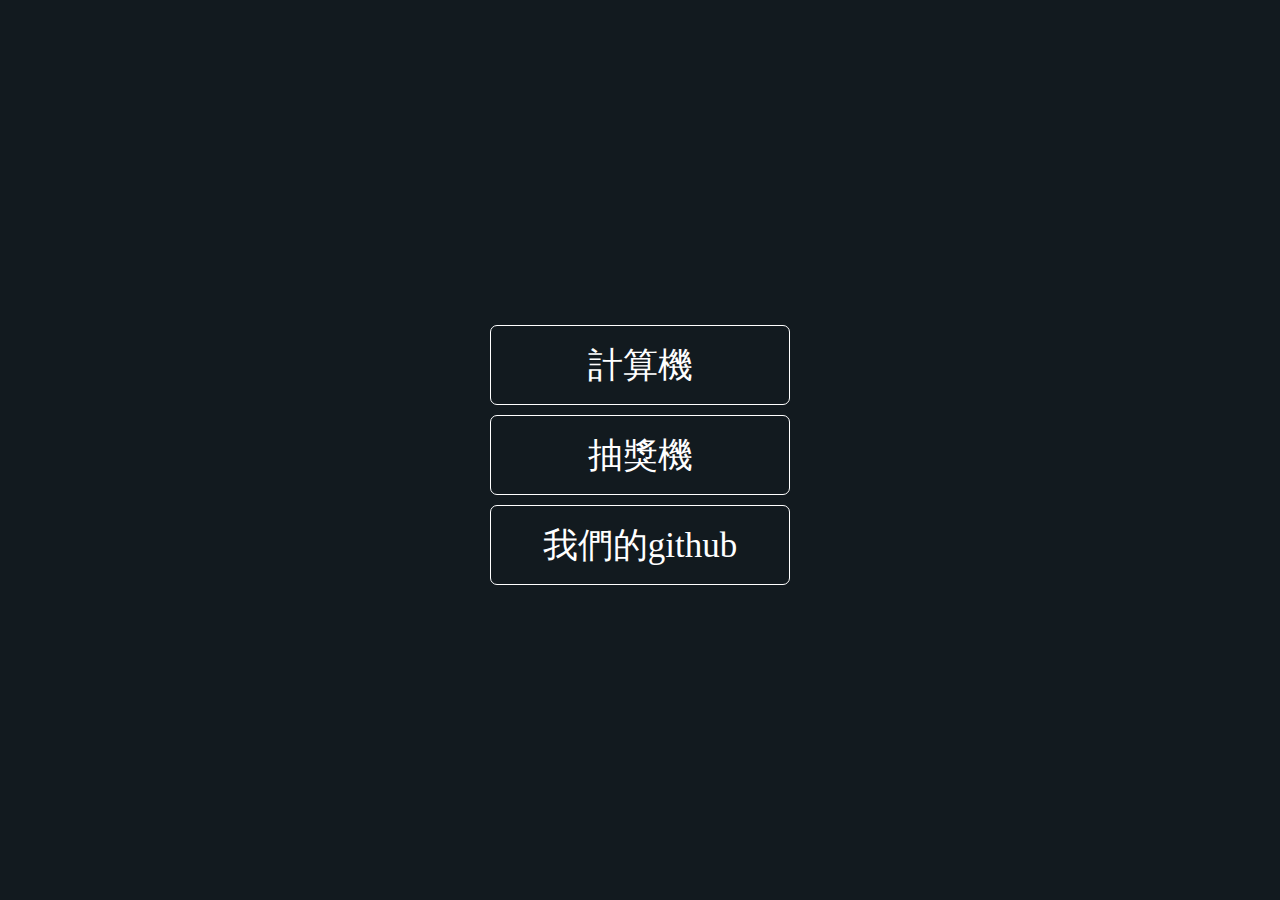
<file: index.html>
<!DOCTYPE HTML> <!--檔案類型聲明-->
<html>
    <head><!--網頁載入時不會顯示的部分-->
        <!-- Global site tag (gtag.js) - Google Analytics -->
    <script async src="https://www.googletagmanager.com/gtag/js?id=G-QPPFP6K96P"></script>
<script>
     window.dataLayer = window.dataLayer || [];
     function gtag(){dataLayer.push(arguments);}
     gtag('js', new Date());

     gtag('config', 'G-QPPFP6K96P');
</script>

        <meta name ="veiwport" content ="width=device-width ,initial-scale=1.0"> 
        <meta name="description" content="Online Useful Tool ; 線上工具 ">
        <meta name="robots" content="計算機, 計算機線上,抽獎機 ,抽獎機線上, calculator, calculator online ,https://zaphkeil.github.io/calculator/" />
        <link rel="shortcut icon" href="./icon.ico">
        <title>首頁</title>
        <link href="./indexstyle.css" rel="stylesheet" type="text/css">
    </head>
    
    <body>
        <section><!--背景css-->
        <div class="all_button">
            <div class="button calculatorlink"> 計算機</div>
            <div class="button randomlink">抽獎機</div> 
            <div class="button githublink">我們的github</div>
        </div>
        </section>
        <script src="./index.js"></script><!--極為重要的導入.js，一定要記得-->
<!--<a href="https://zaphkeil.github.io/calculator">網站網址</a>
    <a href="https://zaphkeil.github.io/calculator/calculator/calculator.html">calculator</a> -->
</file>
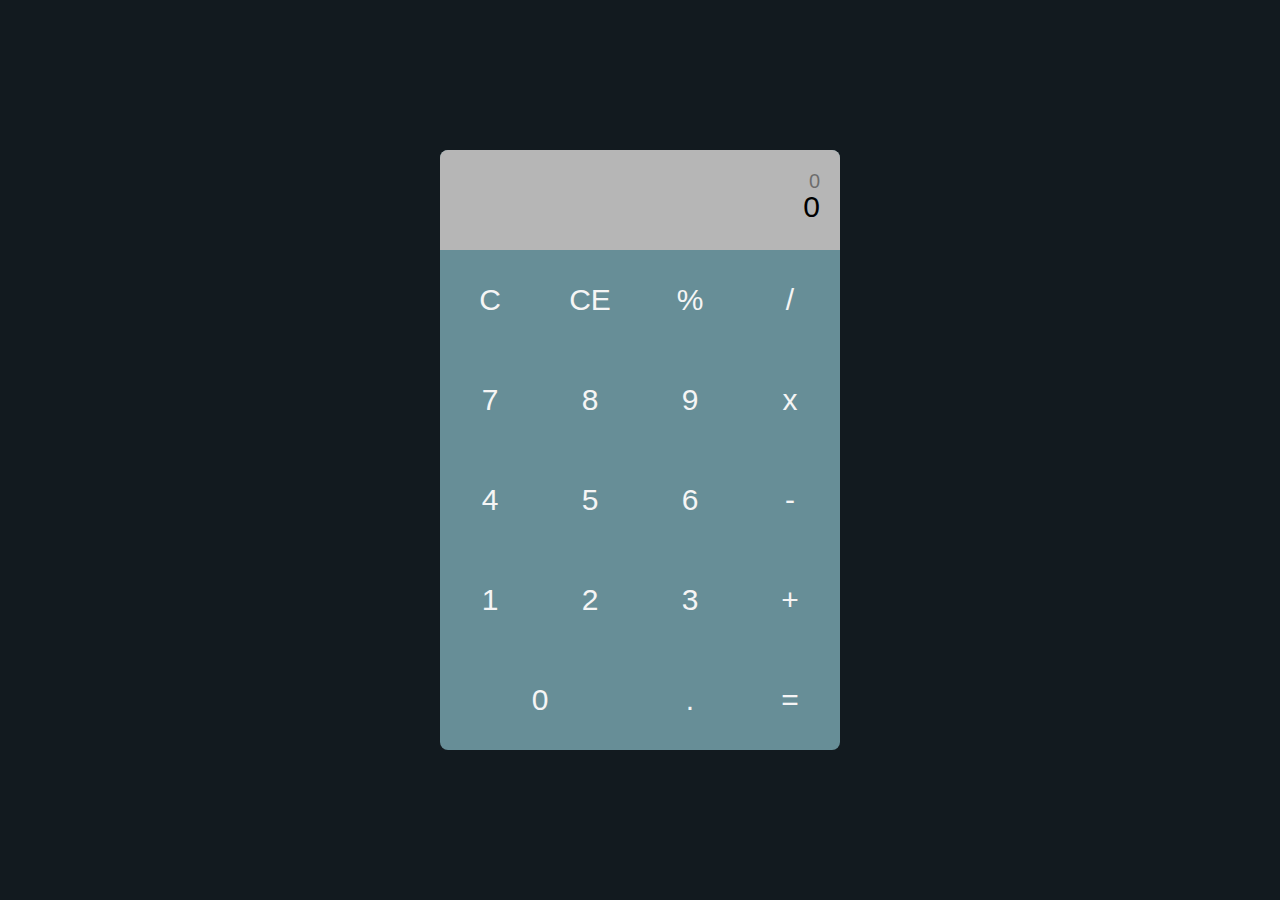
<file: calculator/index.html>
<!DOCTYPE html>
<html lang="ch-TW">
    <head>
        <meta charest ="UTF-8">
        <meta name ="veiwport" content ="width=device-width ,initial-scale=1.0"> 
        <title>首頁 ↦ 計算機</title>
        <link rel="shortcut icon" href="../icon.ico">
        <link rel ="stylesheet"  href="./calculatorstyle.css">
    </head>
    <body>
        <section>
            <div class="container">
              <div class="calculator">
                <div class="display">
                  <div class="display-1">0</div>
                  <div class="display-2">0</div>
                  <div class="temp-result"></div>
                </div>
                <div class="all_button">
                  <div class="button all-clear">C</div>
                  <div class="button last-entity-clear">CE</div>
                  <div class="button operation">%</div>
                  <div class="button operation">/</div>
                  <div class="button number">7</div>
                  <div class="button number">8</div>
                  <div class="button number">9</div>
                  <div class="button operation">x</div>
                  <div class="button number">4</div>
                  <div class="button number">5</div>
                  <div class="button number">6</div>
                  <div class="button operation">-</div>
                  <div class="button number">1</div>
                  <div class="button number">2</div>
                  <div class="button number">3</div>
                  <div class="button operation">+</div>
                  <div class="button btn-0 number">0</div>
                  <div class="button number dot">.</div>
                  <div class="button equal">=</div>
                </div>
              </div>
            </div>
          </section>
          <script src="./counterpart.js"></script>
    </body>
</html>
</file>
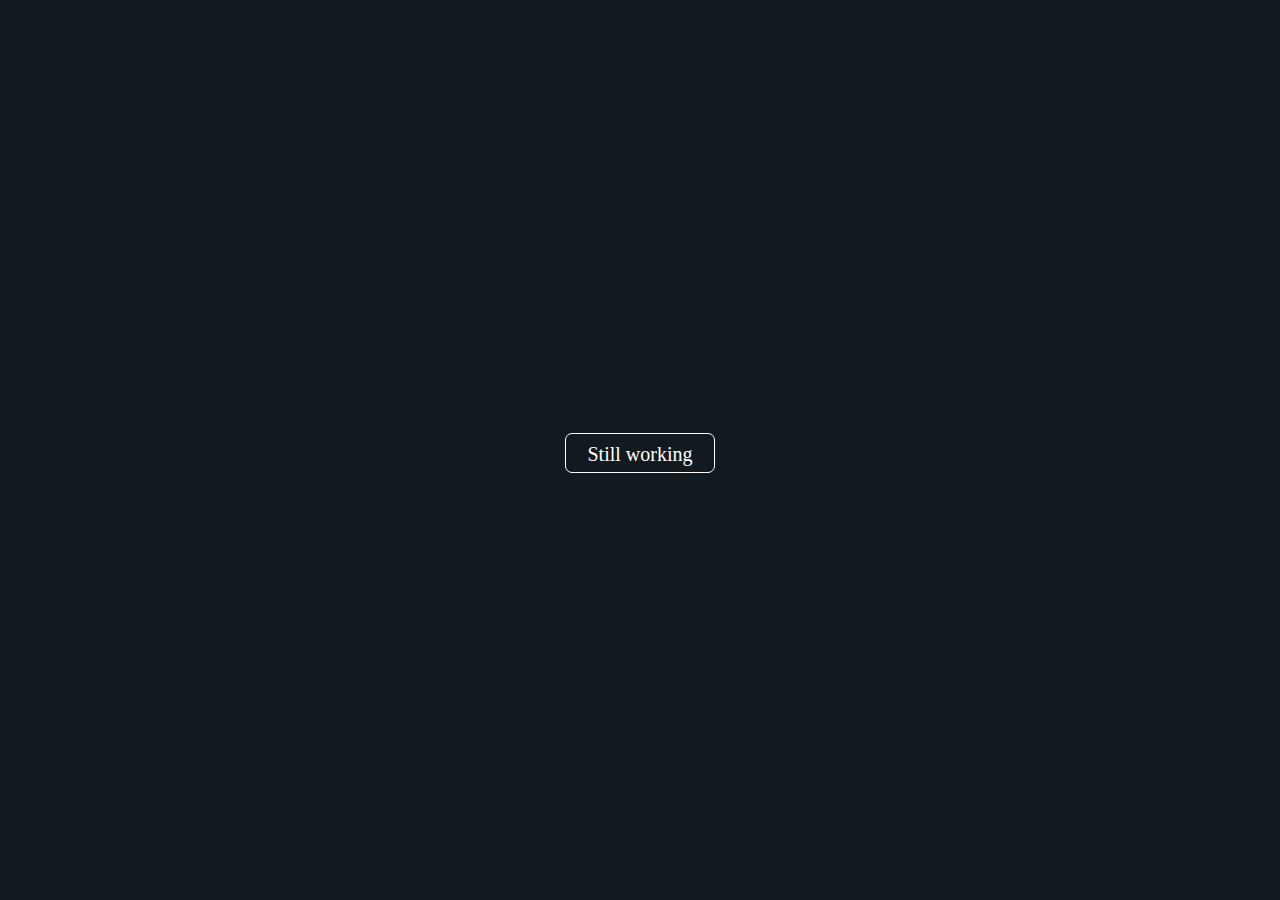
<file: randomtool/index.html>
<!DOCTYPE HTML> <!--檔案類型聲明-->
<html>
    <head><!--網頁載入時不會顯示的部分-->
        <meta name ="veiwport" content ="width=device-width ,initial-scale=1.0"> 
        <link rel="shortcut icon" href="./icon.ico">
        <title>首頁 ↦ 抽獎機</title>
        <link href="./randomstyle.css" rel="stylesheet" >
    </head>
    
    <body>
        <section><!--背景css-->
        <div class="all_button">
            <div class="button working"> Still working</div>
        </div>
        </section>
        <script src="./randompart.js"></script><!--極為重要的導入.js，一定要記得-->
</file>
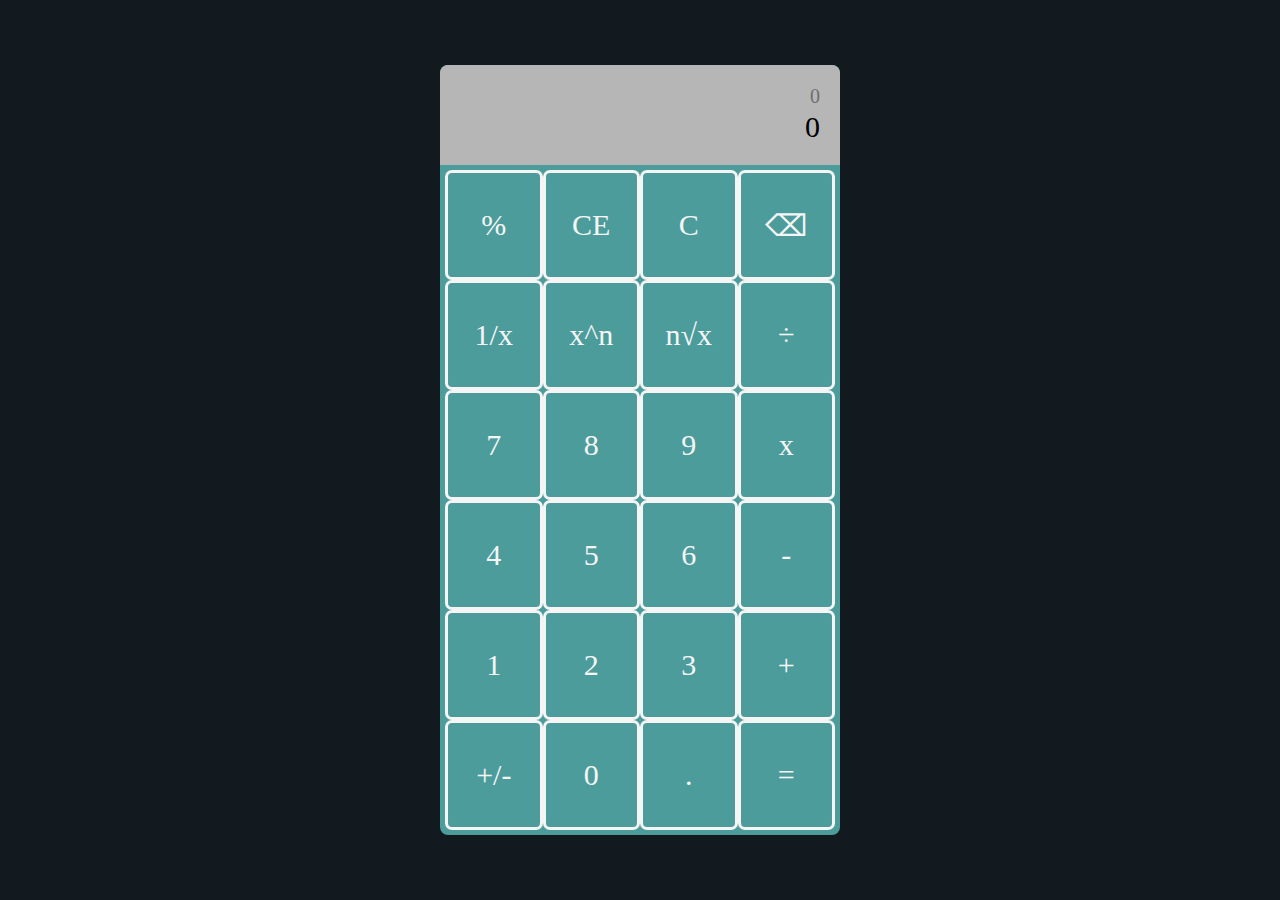
<file: testcalculator/index.html>
<!DOCTYPE HTML> <!--檔案類型聲明-->
<html>
    <head><!--網頁載入時不會顯示的部分-->
        <meta name ="veiwport" content ="width=device-width ,initial-scale=1.0"> 
        <link rel="shortcut icon" href="./icon.ico">
        <title>首頁 ↦ 計算機二代</title>
        <link href="./test.css" rel="stylesheet" >
    </head>
    
    <body>
        <section><!--背景css-->
            <div class="container">
                <div class="calculator">
                  <div class="display">
                    <div class="display-1">0</div>
                    <div class="display-2">0</div>
                    <div class="temp-result"></div>
                  </div>
            <div class="all_button">
                <div class="button eop">%</div>
                <div class="button last-entity-clear">CE</div>
                <div class="button all-clear">C</div>
                <div class="button del">⌫</div>
                <div class="button eop">1/x</div>
                <div class="button op">x^n</div>
                <div class="button op">n√x</div>
                <div class="button op">÷</div>
                <div class="button number">7</div>
                <div class="button number">8</div>
                <div class="button number">9</div>
                <div class="button op">x</div>
                <div class="button number">4</div>
                <div class="button number">5</div>
                <div class="button number">6</div>
                <div class="button op">-</div>
                <div class="button number">1</div>
                <div class="button number">2</div>
                <div class="button number">3</div>
                <div class="button op">+</div>
                <div class="button eop">+/-</div>
                <div class="button btn-0 number">0</div>
                <div class="button number dot">.</div>
                <div class="button equal">=</div>
              </div>
        </section>
        <script src="./test.js"></script><!--極為重要的導入.js，一定要記得-->
    </body>
</html>
</file>
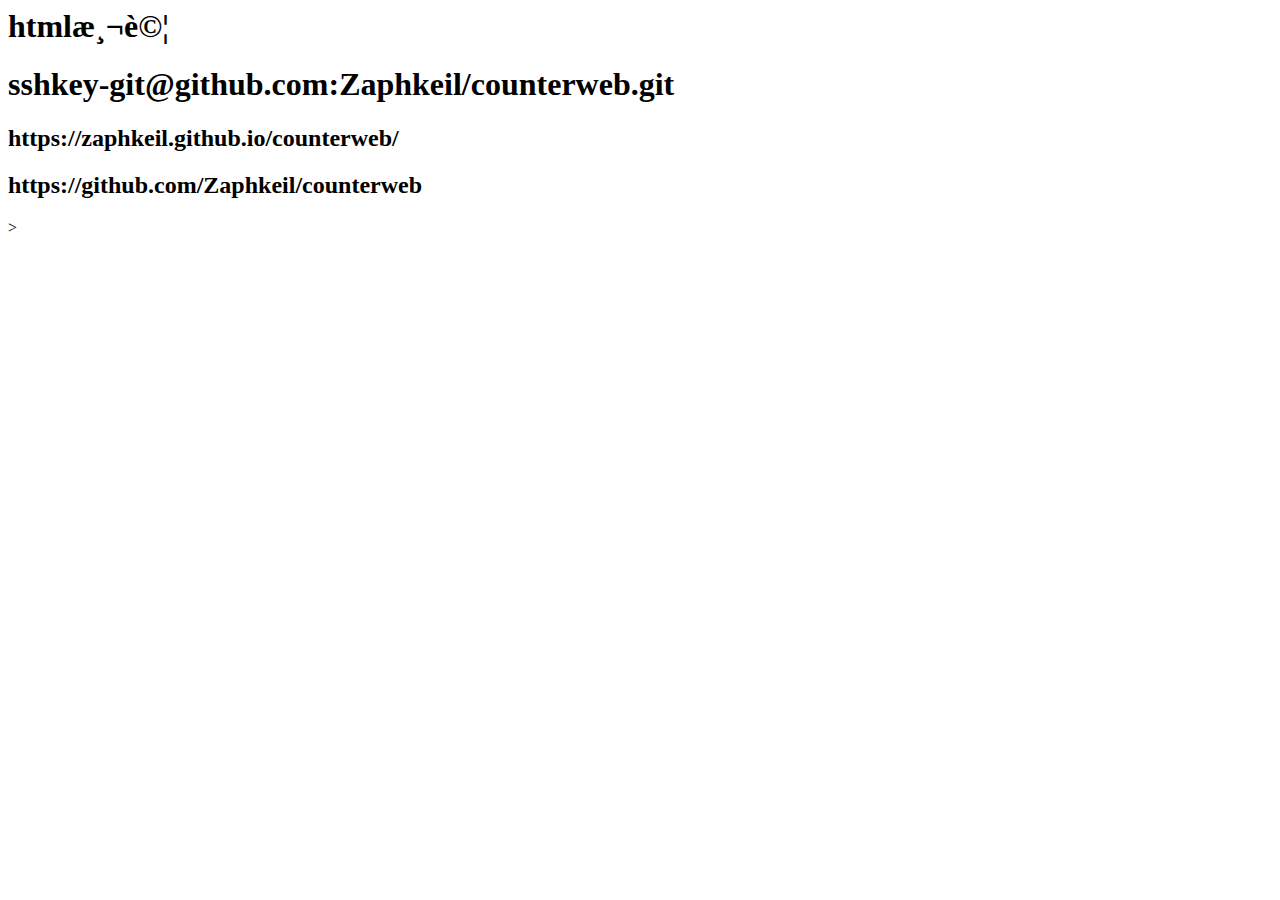
<file: htmltest.html>
<html>
    <head>
        <mate http-equiv="Content=Type" content="text/html; charset=utf-8"></mate>
        <title>my_test</title>
    </head>
    <body>
        <h1>html測試</h1>
        <h1> sshkey-git@github.com:Zaphkeil/counterweb.git </h1>

        <h2>https://zaphkeil.github.io/counterweb/</h2>
        <h2>https://github.com/Zaphkeil/counterweb</h2>>
    </body>
</html>
</file>
<file: indexstyle.css>
* {
  padding: 0;
  margin: 0;
  box-sizing: border-box;
}
html {
  font-size: 20px; /* px means 'pixels': the base font size is now 10 pixels high  */
    /* 無法highlight*/
    -webkit-touch-callout: none; /* iOS Safari */
    -webkit-user-select: none; /* Safari */
     -khtml-user-select: none; /* Konqueror HTML */
       -moz-user-select: none; /* Old versions of Firefox */
        -ms-user-select: none; /* Internet Explorer/Edge */
            user-select: none; /* Non-prefixed version, currently
                                  supported by Chrome, Edge, Opera and Firefox */
  }
  /* 背景*/
  section {
    background-color: rgb(18, 26, 31);
    min-height: 100vh;
    width: 100%;
    display: flex;
    align-items: center;
    justify-content: center;
  }

  .button {
    margin-top: 10px;
    font-size: 35px;
    width: 300px;
    height: 80px;
    display: block;
    text-align: center;
    cursor: pointer;
    line-height: 80px;
    color: rgb(255, 255, 255);
    background-color: transparent;
    border: 1px solid rgb(255, 255, 255);
    transition: all .3s linear;
    border-radius: 7px;
}
.button:hover{
    background-color: rgb(103, 142, 151);
    color: #fff;
}
</file>
<file: calculator/calculatorstyle.css>
* {
    padding: 0;
    margin: 0;
    box-sizing: border-box;
  }
  /* 輸入字體*/
  html {
    font-family: "Montserrat", sans-serif;
    /* 無法highlight*/
    -webkit-touch-callout: none; /* iOS Safari */
    -webkit-user-select: none; /* Safari */
     -khtml-user-select: none; /* Konqueror HTML */
       -moz-user-select: none; /* Old versions of Firefox */
        -ms-user-select: none; /* Internet Explorer/Edge */
            user-select: none; /* Non-prefixed version, currently
                                  supported by Chrome, Edge, Opera and Firefox */
  }
  /* 背景*/
  section {
    background-color: rgb(18, 26, 31);
    min-height: 100vh;
    width: 100%;
    display: flex;
    align-items: center;
    justify-content: center;
  }
  /**/
  .container {
    width: 90%;
    max-width: 400px;
    background-color: rgb(103, 142, 151);
    border-radius: 8px;
    overflow: hidden;
  }
  .display {
    background-color: rgb(182, 182, 182);
    height: 100px;
    width: 100%;
    text-align: right;
    padding: 20px;
    font-size: 30px;
    position: relative;
  }
  .display-1 {
    opacity: 0.4;
    font-size: 20px;
    height: 20px;
    overflow: hidden;
  }
  .temp-result {
    position: absolute;
    bottom: 0;
    left: 10;
    font-size: 20px;
    opacity: 0.3;
  }
  .all_button {
    color: whitesmoke;
    display: grid;
    grid-template: repeat(4, 1fr) / repeat(4, 1fr);
    
  }
  /*按鈕*/
  .button {
    border: 0.5px solid red (92, 92, 92, 0.137);
    display: inline-block;
    height: 100px;
    width: 100%;
    display: flex;
    align-items: center;
    justify-content: center;
    font-size: 30px;
    cursor: pointer;
    border-radius: 7px;
  }
  /*設定滑鼠摸到超連結時會改變背景圖片*/ 
  .button:hover {
    background-color: rgb(30, 43, 46);
  }
  .btn-0 {
    grid-column: 1/3;
  }
</file>
<file: randomtool/randomstyle.css>
* {
    padding: 0;
    margin: 0;
    box-sizing: border-box;
  }
  html {
    font-size: 20px; /* px means 'pixels': the base font size is now 10 pixels high  */
      /* 無法highlight*/
      -webkit-touch-callout: none; /* iOS Safari */
      -webkit-user-select: none; /* Safari */
       -khtml-user-select: none; /* Konqueror HTML */
         -moz-user-select: none; /* Old versions of Firefox */
          -ms-user-select: none; /* Internet Explorer/Edge */
              user-select: none; /* Non-prefixed version, currently
                                    supported by Chrome, Edge, Opera and Firefox */
    }
    /* 背景*/
    section {
      background-color: rgb(18, 26, 31);
      min-height: 100vh;
      width: 100%;
      display: flex;
      align-items: center;
      justify-content: center;
    }
  
    .button {
      margin-top: 5px;
      width: 150px;
      height: 40px;
      display: block;
      text-align: center;
      cursor: pointer;
      line-height: 40px;
      color: rgb(255, 255, 255);
      background-color: transparent;
      border: 1px solid rgb(255, 255, 255);
      transition: all .3s linear;
      border-radius: 7px;
  }
  .button:hover{
      background-color: rgb(103, 142, 151);
      color: #fff;
  }
</file>
<file: testcalculator/test.css>
* {
    padding: 0;
    margin: 0;
    box-sizing: border-box;
  }
  html {
    font-size: 20px; /* px means 'pixels': the base font size is now 10 pixels high  */
      /* 無法highlight*/
      -webkit-touch-callout: none; /* iOS Safari */
      -webkit-user-select: none; /* Safari */
       -khtml-user-select: none; /* Konqueror HTML */
         -moz-user-select: none; /* Old versions of Firefox */
          -ms-user-select: none; /* Internet Explorer/Edge */
              user-select: none; /* Non-prefixed version, currently
                                    supported by Chrome, Edge, Opera and Firefox */
    }
    /* 背景*/
    section {
        background-color: rgb(18, 26, 31);
        min-height: 100vh;
        width: 100%;
        display: flex;
        align-items: center;
        justify-content: center;
      }
      .container {
        width: 90%;
        max-width: 400px;
        background-color: rgb(76, 156, 156);
        border-radius: 8px;/*圓角*/
        overflow: hidden;
      }
      .display {
        background-color: rgb(182, 182, 182);
        height: 100px;
        width: 100%;
        text-align: right;
        padding: 20px;
        font-size: 30px;
        position: relative;
      }
      .display-1 {
        opacity: 0.4;
        font-size: 20px;
        height: 25px;
        overflow: hidden;
      }
      .temp-result {
        position: absolute;
        bottom: 0;
        left: 10;
        font-size: 20px;
        opacity: 0.3;
      }
      .all_button {
        color: whitesmoke;
        display: grid;
        grid-template: repeat(4,1fr) / repeat(4,1fr);
        margin: 5px;
      }
      .button {
        border: 0.1px whitesmoke(92.5, 92.5, 92.5, 0.137);
        display: inline-block;
        height: 110px;
        width: 100%;
        display: flex;
        align-items: center;
        justify-content: center;
        font-size: 30px;
        cursor: pointer;/*游標改變*/
        border-radius: 7px;
        border-style:solid;
        
      }
      /*設定滑鼠摸到超連結時會改變背景圖片*/ 
      .button:hover {
        background-color: rgb(30, 43, 46);
      }
</file>
